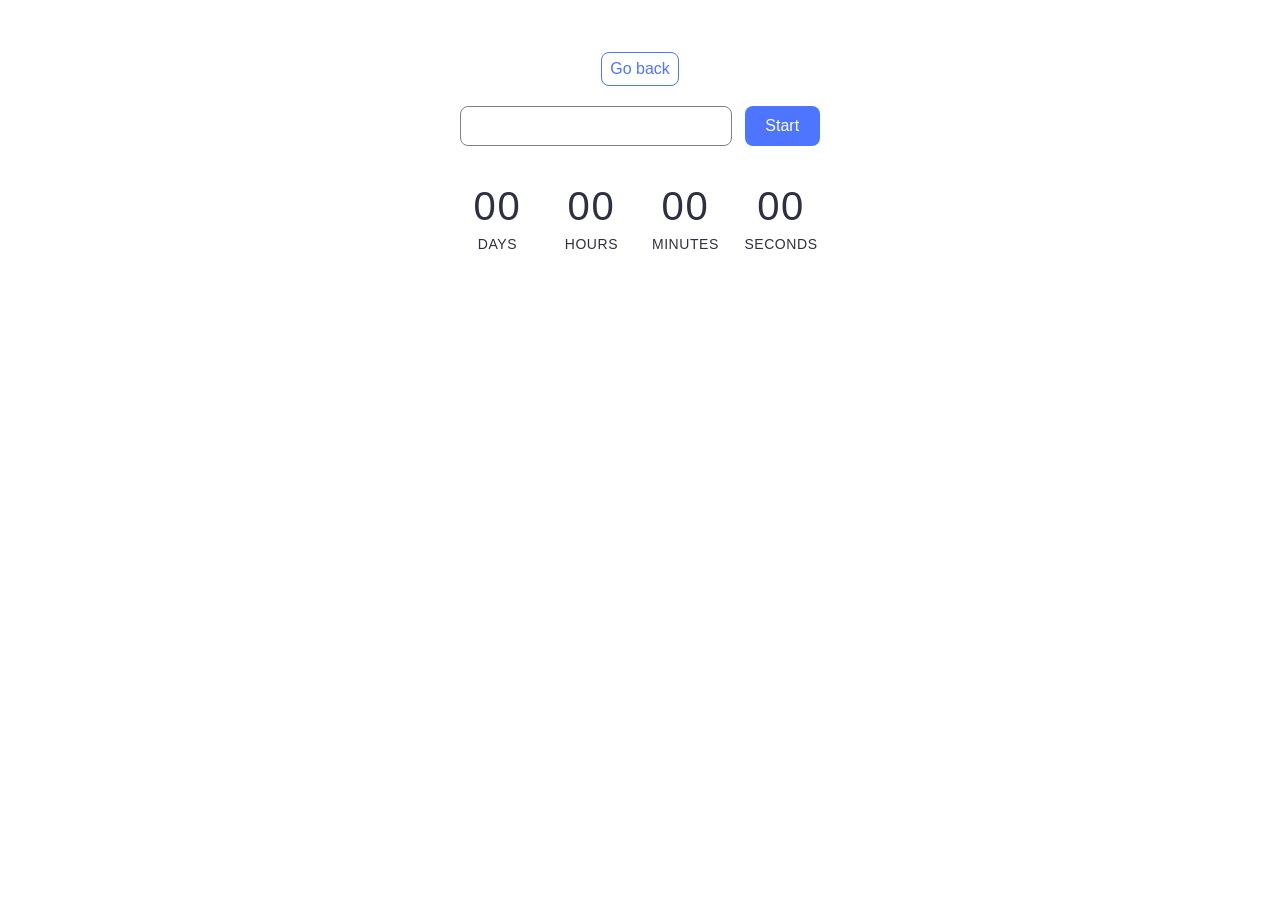
<file: src/1-timer.html>
<!DOCTYPE html>
<html lang="en">
  <head>
    <meta charset="UTF-8" />
    <meta http-equiv="X-UA-Compatible" content="IE=edge" />
    <meta name="viewport" content="width=device-width, initial-scale=1.0" />
    <title>Timer</title>
    <link rel="stylesheet" href="./css/styles.css" />
  </head>
  <body>
    <main>
      <a class="back-link" href="./index.html">Go back</a>

      <div class="container">

        <div>
          <input type="text" id="datetime-picker" />
          <button type="button" data-start>Start</button>
        </div>

        <div class="timer">
          <div class="field">
            <span class="value" data-days>00</span>
            <span class="label">Days</span>
          </div>
          <div class="field">
            <span class="value" data-hours>00</span>
            <span class="label">Hours</span>
          </div>
          <div class="field">
            <span class="value" data-minutes>00</span>
            <span class="label">Minutes</span>
          </div>
          <div class="field">
            <span class="value" data-seconds>00</span>
            <span class="label">Seconds</span>
          </div>
        </div>
      </div>
    </main>

    <script type="module" src="./js/1-timer.js"></script>

  </body>
</html>
</file>
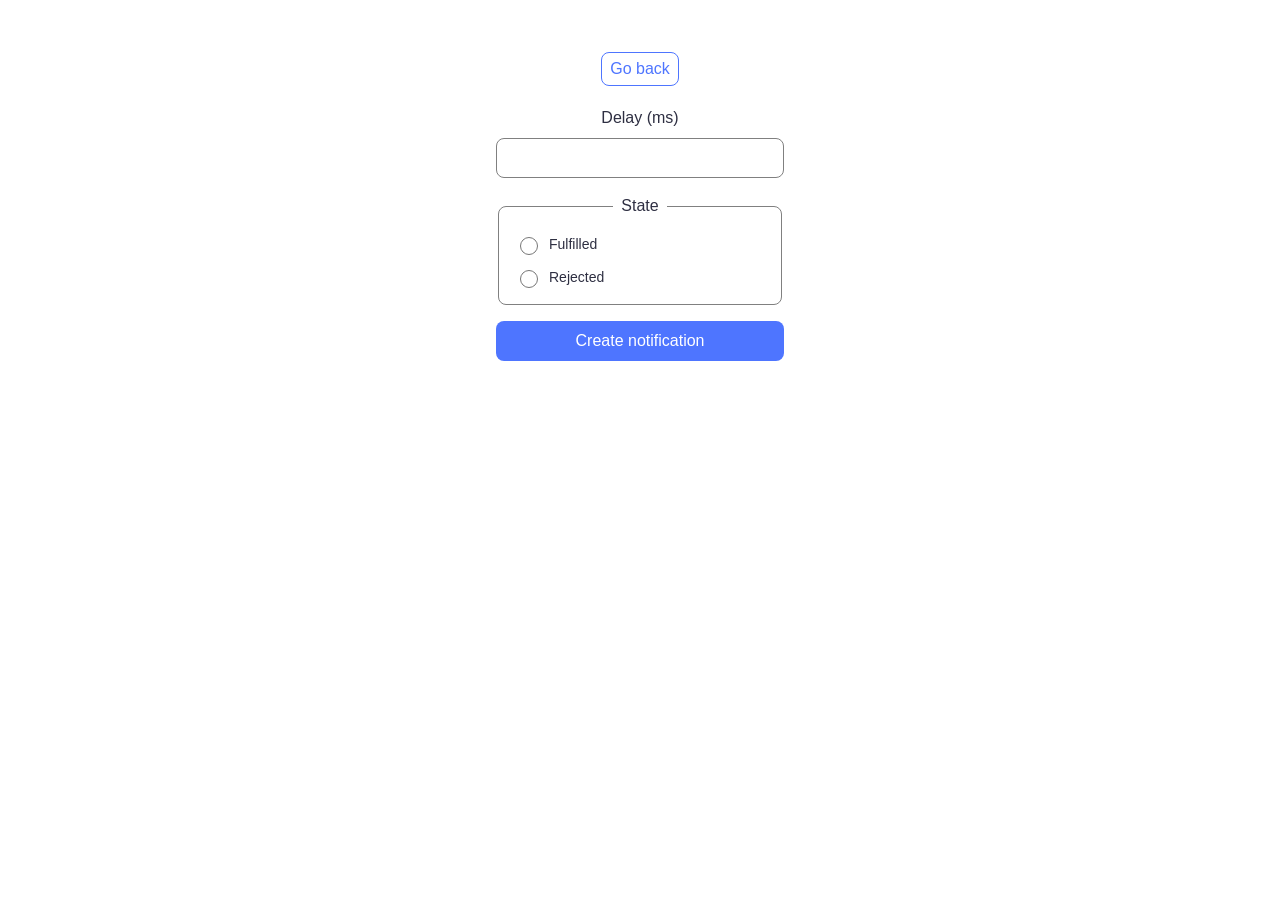
<file: src/2-snackbar.html>
<!DOCTYPE html>
<html lang="en">
  <head>
    <meta charset="UTF-8" />
    <meta http-equiv="X-UA-Compatible" content="IE=edge" />
    <meta name="viewport" content="width=device-width, initial-scale=1.0" />
    <title>Snackbar</title>
    <link rel="stylesheet" href="./css/styles.css" />
  </head>
  <body>
    <main>
      <a class="back-link" href="./index.html">Go back</a>
      <form class="form container">
        <label class="delay">
          Delay (ms)
          <input type="number" name="delay" required />
        </label>

        <fieldset>
          <legend>State</legend>
          <label>
            <input type="radio" name="state" value="fulfilled" required />
            Fulfilled
          </label>
          <label>
            <input type="radio" name="state" value="rejected" required />
            Rejected
          </label>
        </fieldset>

        <button type="submit">Create notification</button>
      </form>
    </main>

    <script type="module" src="./js/2-snackbar.js"></script>

  </body>
</html>
</file>
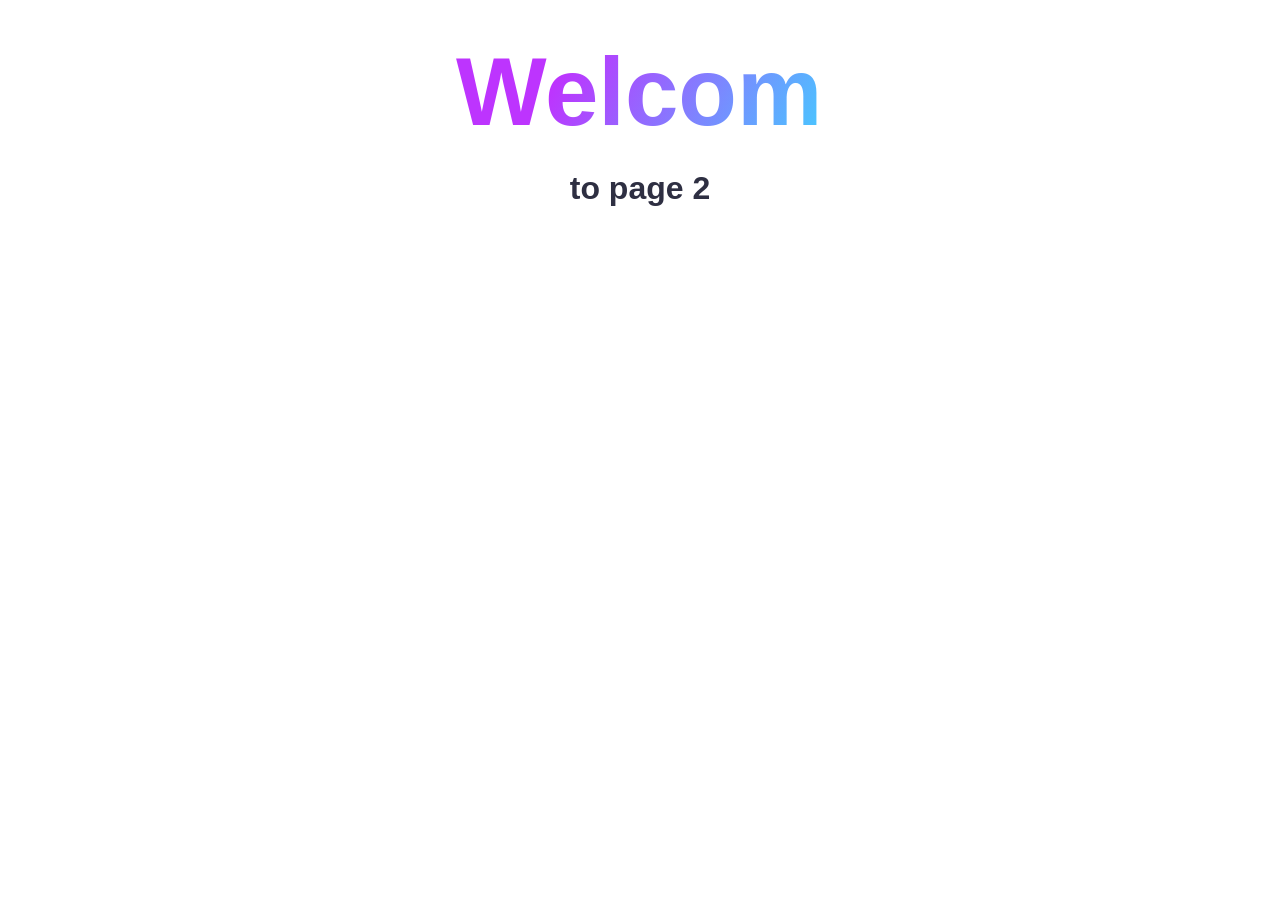
<file: src/page-2.html>
<!DOCTYPE html>
<html lang="en">
  <head>
    <meta charset="UTF-8" />
    <meta http-equiv="X-UA-Compatible" content="IE=edge" />
    <meta name="viewport" content="width=device-width, initial-scale=1.0" />
    <title>Page 2</title>
    <link rel="stylesheet" href="./css/styles.css" />
  </head>
  <body>
    <load
      src="./partials/header.html"
      icon-path="./img/sprite.svg#logo"
      highlight-act="active"
    />

    <main>
      <div class="container">
        <h1 class="main-title">
          <span class="main-title-gradient">Welcome</span> to page 2
        </h1>
        <load src="./partials/back-link.html" />
      </div>
    </main>

    <load src="./partials/footer.html" />
  </body>
</html>
</file>
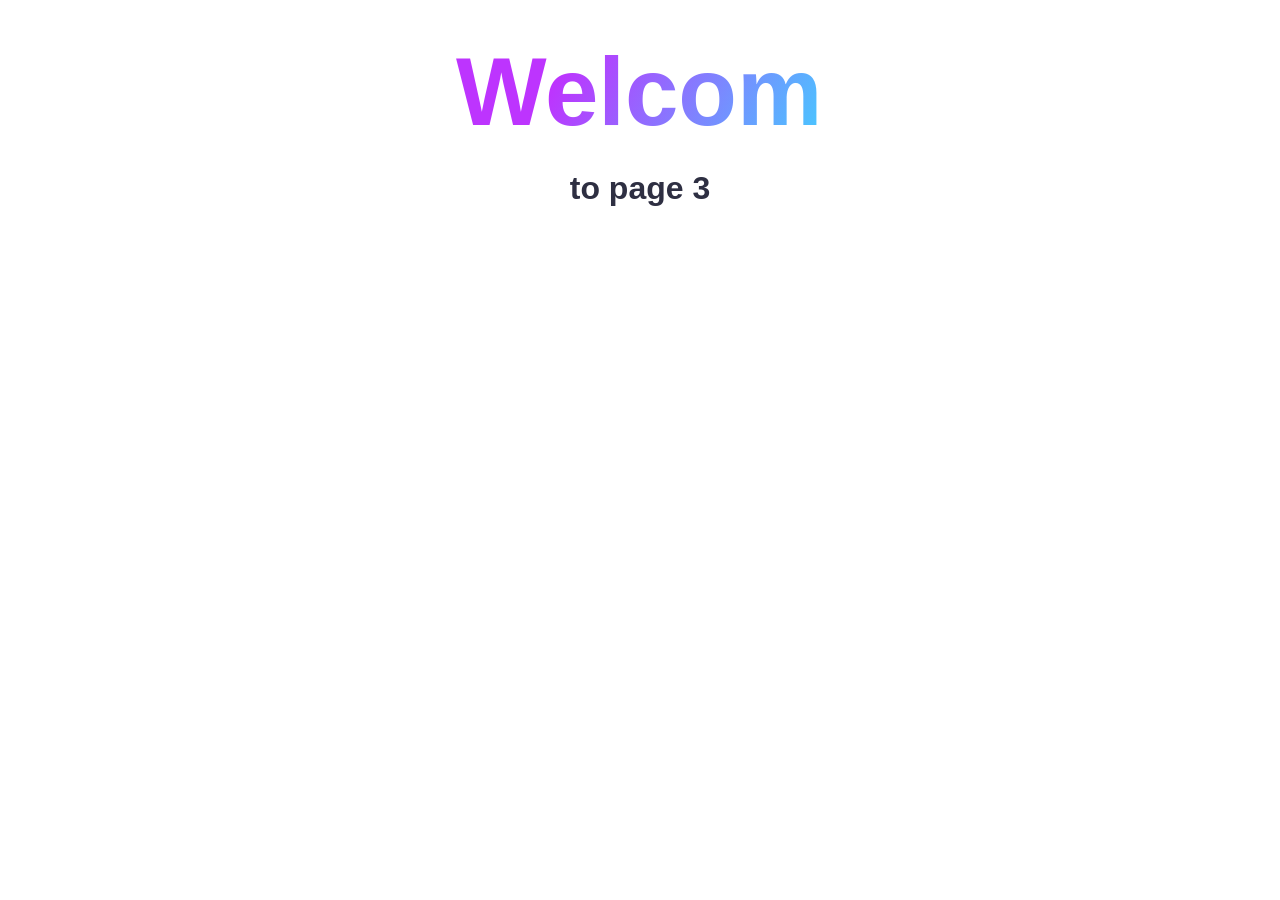
<file: src/page-3.html>
<!DOCTYPE html>
<html lang="en">
  <head>
    <meta charset="UTF-8" />
    <meta http-equiv="X-UA-Compatible" content="IE=edge" />
    <meta name="viewport" content="width=device-width, initial-scale=1.0" />
    <title>Page 3</title>
    <link rel="stylesheet" href="./css/styles.css" />
  </head>
  <body>
    <load
      src="./partials/header.html"
      icon-path="./img/sprite.svg#logo"
      highlight-curr="active"
    />

    <main>
      <div class="container">
        <h1 class="main-title">
          <span class="main-title-gradient">Welcome</span> to page 3
        </h1>
        <load src="./partials/back-link.html" />
      </div>
    </main>

    <load src="./partials/footer.html" />
  </body>
</html>
</file>
<file: src/css/styles.css>
/**
  |============================
  | include css partials with
  | default @import url()
  |============================
*/
/* Common styles */
@import url('./reset.css');
@import url('./base.css');
@import url('./container.css');
@import url('./animations.css');

/* Sections style */
@import url('./header.css');
@import url('./vite-promo.css');
@import url('./badges.css');
@import url('./back-link.css');
@import url('./footer.css');


:root {
  --text-color: #2E2F42;
  --primary-blue: #4E75FF;
  --hover-blue: #6C8CFF;
  --disabled-gray: #CFCFCF;
  --success-green: #59A10D;
  --error-red: #EF4040;
  --caution-orange: #FFA000;
  --informing-blue: #0099FF;
  --border-color: #808080;
  --bg-light: #F5F5F5;
  --white: #FFFFFF;
}

* {
  box-sizing: border-box;
}

body {
  font-family: -apple-system, BlinkMacSystemFont, 'Segoe UI', Roboto, Oxygen, Ubuntu, sans-serif;
  color: var(--text-color);
  margin: 0;
  padding: 20px;
  background-color: var(--white);
}

main {
  max-width: 1200px;
  margin: 0 auto;
}

.back-link {
  display: inline-block;
  margin-bottom: 20px;
  color: var(--primary-blue);
  text-decoration: none;
  font-size: 16px;
  transition: text-decoration 0.3s;
}

.back-link:hover {
  text-decoration: underline;
}

.container {
  max-width: 400px;
  margin: 0 auto;
}

#datetime-picker {
  width: 272px;
  height: 40px;
  padding: 8px 16px;
  border: 1px solid var(--border-color);
  border-radius: 8px;
  font-size: 16px;
  color: var(--text-color);
  outline: none;
  transition: border-color 0.3s, box-shadow 0.3s;
}

#datetime-picker:hover {
  border-color: var(--text-color);
}

#datetime-picker:focus {
  border-color: var(--primary-blue);
  box-shadow: 0 0 0 2px rgba(78, 117, 255, 0.2);
}

#datetime-picker:disabled {
  background-color: var(--bg-light);
  border-color: var(--disabled-gray);
  color: var(--disabled-gray);
  cursor: not-allowed;
}

[data-start] {
  width: 75px;
  height: 40px;
  padding: 8px 16px;
  border: none;
  border-radius: 8px;
  font-size: 16px;
  font-weight: 500;
  color: var(--white);
  background-color: var(--primary-blue);
  cursor: pointer;
  transition: background-color 0.3s;
  margin-left: 8px;
}

[data-start]:hover:not(:disabled) {
  background-color: var(--hover-blue);
}

[data-start]:disabled {
  background-color: var(--disabled-gray);
  cursor: not-allowed;
}

.timer {
  display: flex;
  justify-content: center;
  gap: 24px;
  margin-top: 40px;
}

.field {
  display: flex;
  flex-direction: column;
  align-items: center;
  min-width: 70px;
}

.value {
  font-size: 40px;
  font-weight: 400;
  color: var(--text-color);
  line-height: 1;
  letter-spacing: 0.04em;
}

.label {
  font-size: 14px;
  color: var(--text-color);
  margin-top: 8px;
  text-transform: uppercase;
  letter-spacing: 0.04em;
}

.form {
  display: flex;
  flex-direction: column;
  gap: 16px;
  width: 100%;
  max-width: 360px;
  margin: 0 auto;
}

.delay {
  display: flex;
  flex-direction: column;
  gap: 8px;
  font-size: 16px;
  color: var(--text-color);
}

.form input[type="number"] {
  width: 100%;
  height: 40px;
  padding: 8px 16px;
  border: 1px solid var(--border-color);
  border-radius: 8px;
  font-size: 16px;
  color: var(--text-color);
  outline: none;
  transition: border-color 0.3s, box-shadow 0.3s;
}

.form input[type="number"]:hover {
  border-color: var(--text-color);
}

.form input[type="number"]:focus {
  border-color: var(--primary-blue);
  box-shadow: 0 0 0 2px rgba(78, 117, 255, 0.2);
}

fieldset {
  border: 1px solid var(--border-color);
  border-radius: 8px;
  padding: 16px;
  display: flex;
  flex-direction: column;
  gap: 12px;
}

legend {
  padding: 0 8px;
  font-size: 16px;
  color: var(--text-color);
}

fieldset label {
  display: flex;
  align-items: center;
  gap: 8px;
  flex-direction: row;
  font-size: 14px;
  cursor: pointer;
}

fieldset input[type="radio"] {
  width: 18px;
  height: 18px;
  accent-color: var(--primary-blue);
  cursor: pointer;
}

.form button[type="submit"] {
  width: 100%;
  height: 40px;
  padding: 8px 16px;
  border: none;
  border-radius: 8px;
  font-size: 16px;
  font-weight: 500;
  color: var(--white);
  background-color: var(--primary-blue);
  cursor: pointer;
  transition: background-color 0.3s;
}

.form button[type="submit"]:hover {
  background-color: var(--hover-blue);
}

.form button[type="submit"]:active {
  background-color: var(--primary-blue);
}

.form button[type="submit"]:disabled {
  background-color: var(--disabled-gray);
  cursor: not-allowed;
}

.iziToast {
  border-radius: 4px !important;
  border-bottom: 2px solid rgba(0, 0, 0, 0.2) !important;
  font-family: inherit !important;
}

.iziToast-body {
  font-size: 14px !important;
}

.iziToast-title {
  font-size: 16px !important;
  font-weight: 600 !important;
}

.iziToast-success {
  background-color: var(--success-green) !important;
}

.iziToast-error {
  background-color: var(--error-red) !important;
}

.iziToast-warning {
  background-color: var(--caution-orange) !important;
}

.iziToast-info {
  background-color: var(--informing-blue) !important;
}

.flatpickr-calendar {
  border-radius: 8px !important;
  box-shadow: 0 4px 12px rgba(0, 0, 0, 0.15) !important;
}

.flatpickr-day.selected {
  background-color: var(--primary-blue) !important;
  border-color: var(--primary-blue) !important;
}

.flatpickr-day.today {
  border-color: var(--primary-blue) !important;
}

.flatpickr-day:hover {
  background-color: var(--hover-blue) !important;
}

@media (max-width: 480px) {
  body {
    padding: 16px;
  }

  .timer {
    gap: 16px;
  }

  .value {
    font-size: 32px;
  }

  .label {
    font-size: 12px;
  }

  #datetime-picker {
    width: 100%;
    max-width: 272px;
  }

  [data-start] {
    width: auto;
    padding: 8px 24px;
  }
}
</file>
